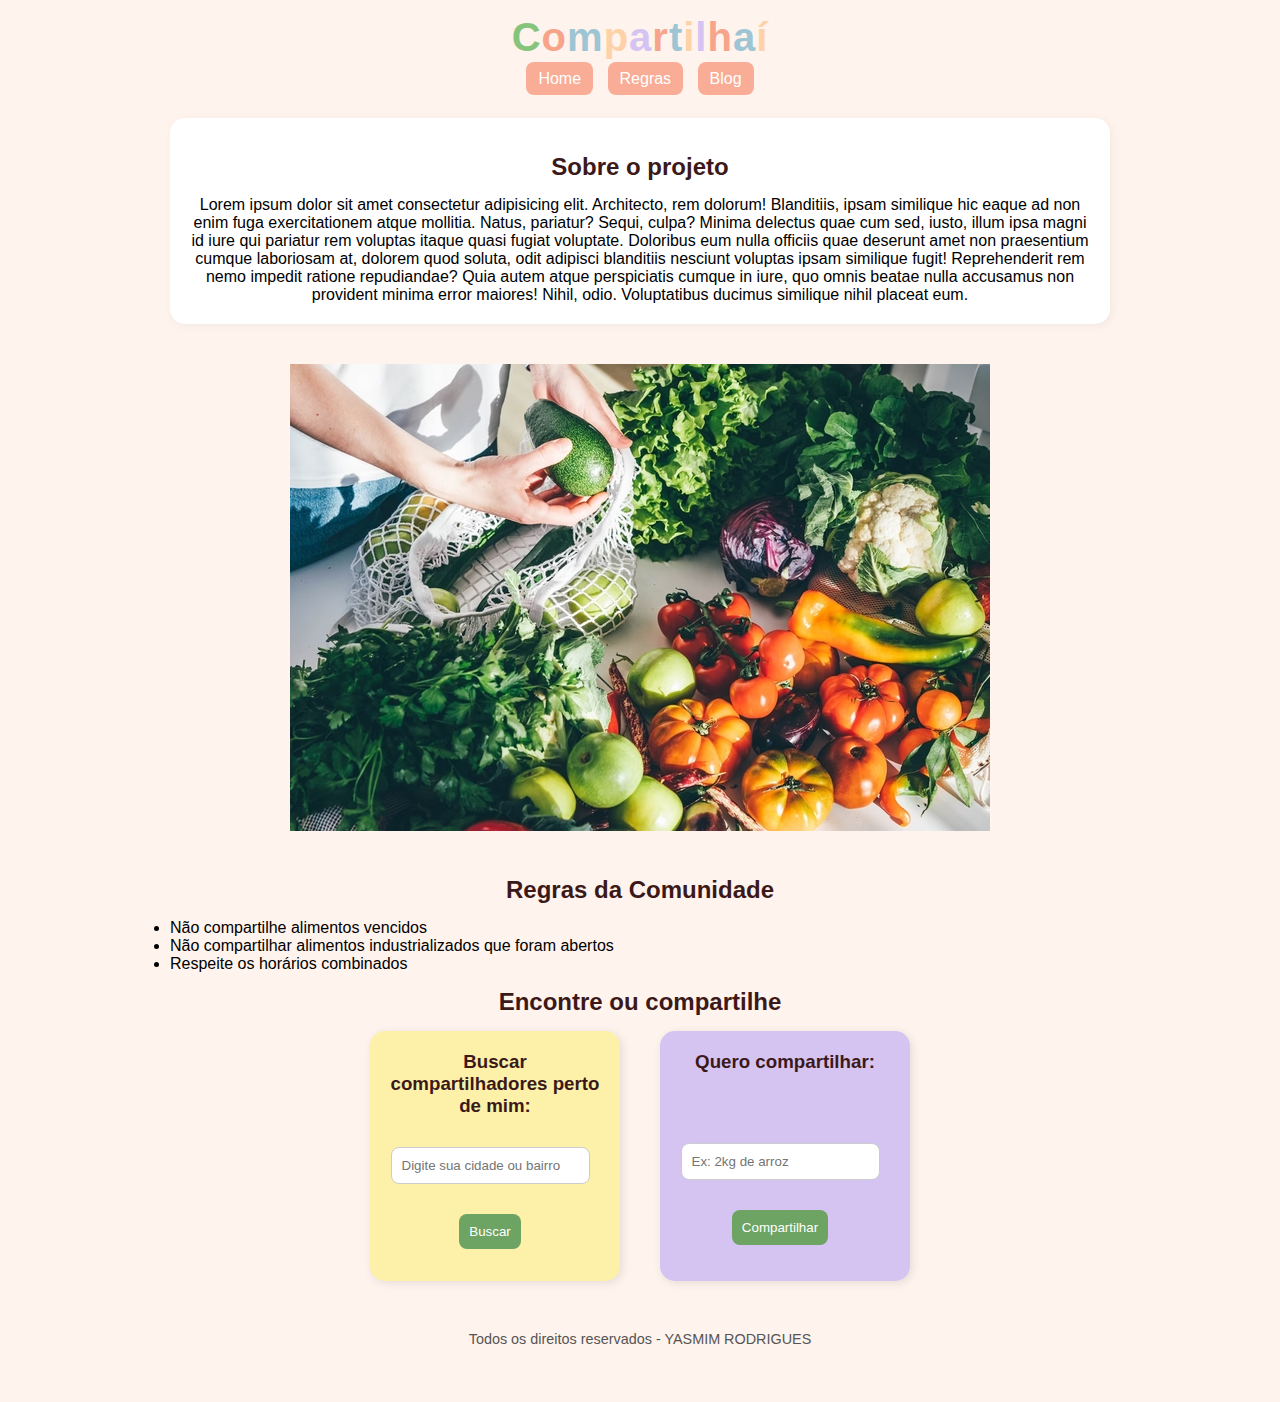
<file: index.html>
<!DOCTYPE html>
<html lang="pt-br">

<head>
  <meta charset="UTF-8">
  <meta name="viewport" content="width=device-width, initial-scale=1.0">
  <title>Compartilhaí</title>
  <link rel="stylesheet" href="meu projeto.css">
</head>

<body>

  <div id="header">
    <div id="logo">
      <span class="c1">C</span><span class="c2">o</span><span class="c3">m</span><span class="c4">p</span><span
        class="c5">a</span><span class="c2">r</span><span class="c3">t</span><span class="c4">i</span><span
        class="c5">l</span><span class="c2">h</span><span class="c3">a</span><span class="c4">í</span>
    </div>

    <div id="menu">
      <a href="index.html">Home</a>
      <a href="index.html#regras">Regras</a>
      <a href="blog.html">Blog</a>
    </div>

    <div id="content">

      <!-- Sobre o projeto -->
      <div class="projeto">
        <h2>Sobre o projeto</h2>

        <p>Lorem ipsum dolor sit amet consectetur adipisicing elit. Architecto, rem dolorum! Blanditiis, ipsam similique
          hic eaque ad non enim fuga exercitationem atque mollitia. Natus, pariatur? Sequi, culpa? Minima delectus quae
          cum sed, iusto, illum ipsa magni id iure qui pariatur rem voluptas itaque quasi fugiat voluptate. Doloribus
          eum nulla officiis quae deserunt amet non praesentium cumque laboriosam at, dolorem quod soluta, odit adipisci
          blanditiis nesciunt voluptas ipsam similique fugit! Reprehenderit rem nemo impedit ratione repudiandae? Quia
          autem atque perspiciatis cumque in iure, quo omnis beatae nulla accusamus non provident minima error maiores!
          Nihil, odio. Voluptatibus ducimus similique nihil placeat eum.</p>

      </div>

      <div>
        <img class="imagem" src="imagens/vege.avif" alt="Imagem ilustrativa">
      </div>

      <div id="regras">
        <h2>Regras da Comunidade</h2>
        <ul>
          <li>Não compartilhe alimentos vencidos</li>
          <li>Não compartilhar alimentos industrializados que foram abertos</li>
          <li>Respeite os horários combinados</li>
    
        </ul>
      </div>


      <!-- Caixas lado a lado -->
      <h2>Encontre ou compartilhe</h2>

      <div id="caixas">
        <div id="left-side">
          <h3>Buscar compartilhadores perto de mim:</h3>
          <input type="text" id="local" placeholder="Digite sua cidade ou bairro">
          <button type="submit">Buscar</button>

        </div>

        <div id="right-side">
          <h3>Quero compartilhar:</h3>
          <input type="text" id="alimento" placeholder="Ex: 2kg de arroz">
          <button type="submit">Compartilhar</button>

        </div>
      </div>

      <div id="footer">
        Todos os direitos reservados - YASMIM RODRIGUES
      </div>

    </div>
</body>

</html>
</file>
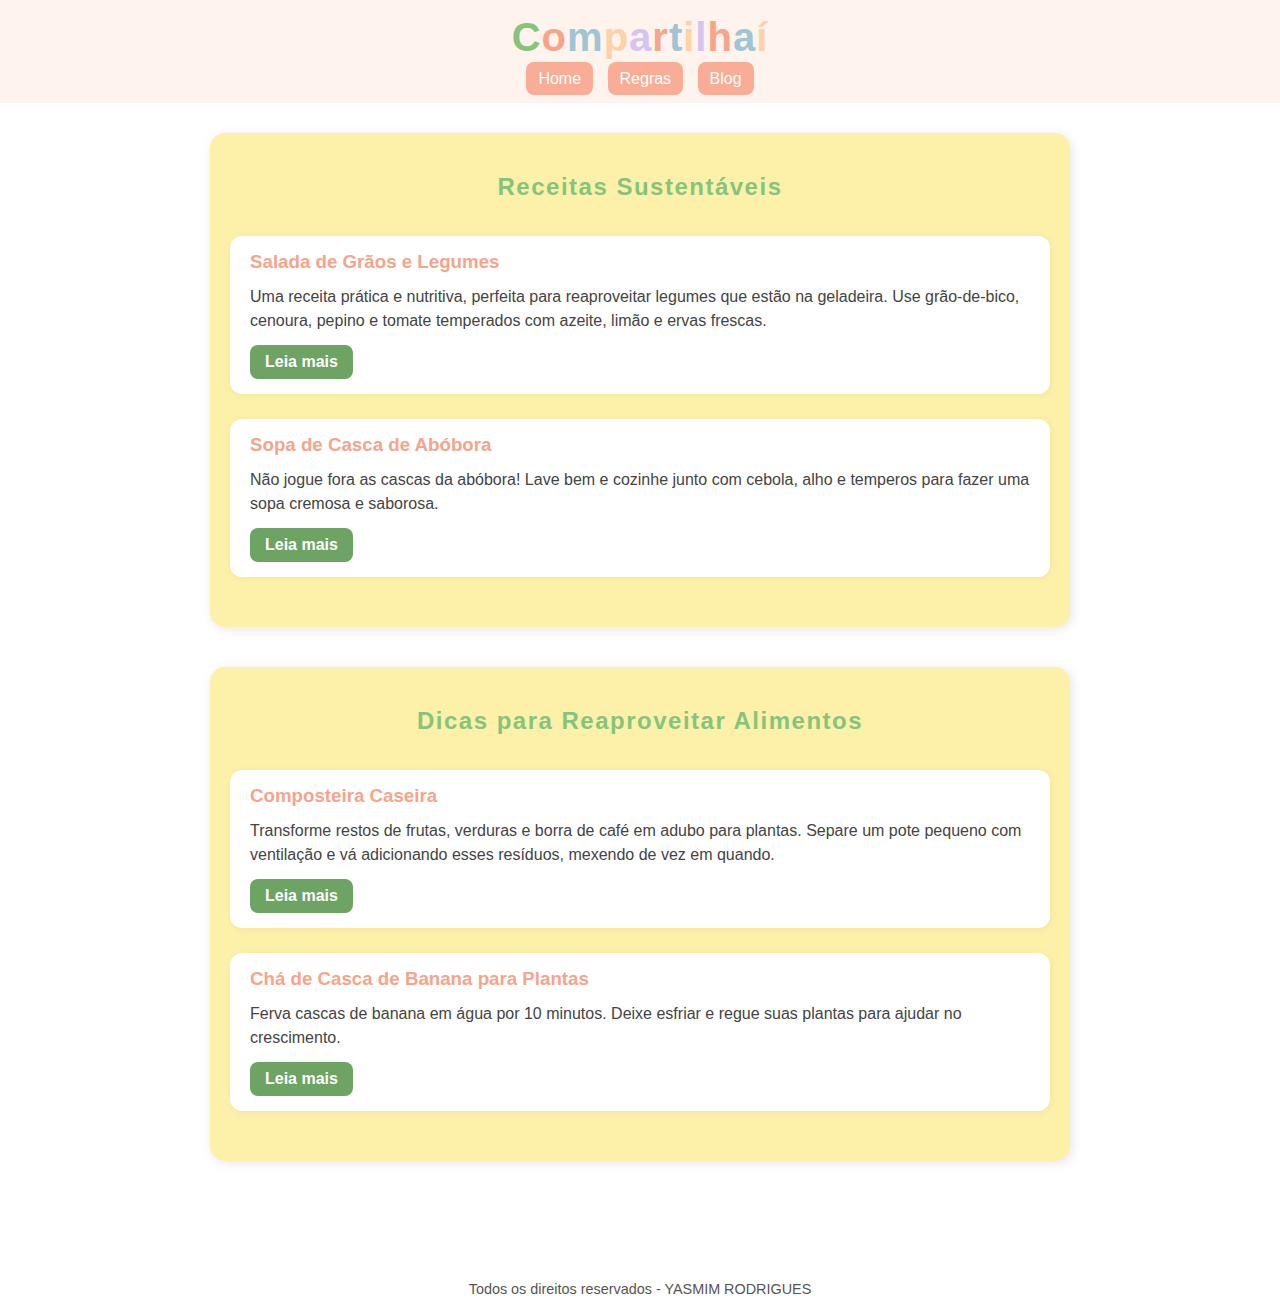
<file: blog.html>
<!DOCTYPE html>
<html lang="pt-br">
<head>
  <meta charset="UTF-8" />
  <meta name="viewport" content="width=device-width, initial-scale=1" />
  <title>Compartilhaí - Blog</title>
  <link rel="stylesheet" href="meu projeto.css" />
  <style>
    /* estilos extras só para blog */
    #content {
      max-width: 900px;
      margin: 0 auto;
      padding: 30px 20px;
    }

    .blog-section {
      background-color: #fdf1a9; /* amarelo claro */
      border-radius: 15px;
      padding: 25px 20px;
      margin-bottom: 40px;
      box-shadow: 2px 2px 12px rgba(0,0,0,0.1);
    }

    .blog-section h2 {
      color: #86c47c; /* verde do logo */
      margin-bottom: 20px;
      font-weight: 700;
      letter-spacing: 1.5px;
    }

    article {
      background: white;
      padding: 15px 20px;
      border-radius: 12px;
      margin-bottom: 25px;
      box-shadow: 1px 1px 8px rgba(0,0,0,0.05);
      transition: transform 0.3s ease;
    }

    article:hover {
      transform: translateY(-5px);
      box-shadow: 2px 4px 14px rgba(0,0,0,0.1);
    }

    article h3 {
      color: #f7a48b; /* cor pêssego do logo */
      margin-bottom: 12px;
    }

    article p {
      color: #444;
      line-height: 1.5;
      font-size: 1rem;
    }

    .btn-leia-mais {
      display: inline-block;
      margin-top: 12px;
      padding: 8px 15px;
      background-color: #6da363;
      color: white;
      border-radius: 8px;
      text-decoration: none;
      font-weight: 600;
      transition: background-color 0.3s ease;
      cursor: pointer;
      user-select: none;
    }

    .btn-leia-mais:hover {
      background-color: #56894a;
    }

    /* Responsivo */
    @media (max-width: 600px) {
      #content {
        padding: 20px 15px;
      }
      article {
        padding: 12px 15px;
      }
    }
  </style>
</head>
<body>

  <div id="header">
    <div id="logo">
      <span class="c1">C</span><span class="c2">o</span><span class="c3">m</span><span class="c4">p</span><span class="c5">a</span><span class="c2">r</span><span class="c3">t</span><span class="c4">i</span><span class="c5">l</span><span class="c2">h</span><span class="c3">a</span><span class="c4">í</span>
    </div>

    <div id="menu">
      <a href="index.html">Home</a>
      <a href="index.html">Regras</a>
      <a href="blog.html">Blog</a>
    </div>
  </div>

  <div id="content">

    <section class="blog-section">
      <h2>Receitas Sustentáveis</h2>

      <article>
        <h3>Salada de Grãos e Legumes</h3>
        <p>Uma receita prática e nutritiva, perfeita para reaproveitar legumes que estão na geladeira. Use grão-de-bico, cenoura, pepino e tomate temperados com azeite, limão e ervas frescas.</p>
        <a class="btn-leia-mais">Leia mais</a>
      </article>

      <article>
        <h3>Sopa de Casca de Abóbora</h3>
        <p>Não jogue fora as cascas da abóbora! Lave bem e cozinhe junto com cebola, alho e temperos para fazer uma sopa cremosa e saborosa.</p>
        <a class="btn-leia-mais">Leia mais</a>
      </article>
    </section>

    <section class="blog-section">
      <h2>Dicas para Reaproveitar Alimentos</h2>

      <article>
        <h3>Composteira Caseira</h3>
        <p>Transforme restos de frutas, verduras e borra de café em adubo para plantas. Separe um pote pequeno com ventilação e vá adicionando esses resíduos, mexendo de vez em quando.</p>
        <a class="btn-leia-mais">Leia mais</a>
      </article>

      <article>
        <h3>Chá de Casca de Banana para Plantas</h3>
        <p>Ferva cascas de banana em água por 10 minutos. Deixe esfriar e regue suas plantas para ajudar no crescimento.</p>
        <a class="btn-leia-mais">Leia mais</a>
      </article>
    </section>

  </div>

  <div id="footer">
    Todos os direitos reservados - YASMIM RODRIGUES
  </div>

</body>
</html>
</file>
<file: meu projeto.css>
* {
  margin: 0;
  padding: 0;
  box-sizing: border-box;
  font-family: sans-serif;
}


/* HEADER */
#header {
  background-color: #fff3ed;
  padding: 15px;
  text-align: center;
   /*og bg color ffdac6*/
}

#logo {
  font-size: 2.5rem;
  font-weight: bold;
  letter-spacing: 1px;
  margin-bottom: 10px;
}

#menu a {
  color: #ffffff;
  background-color: #f9ad96;
  padding: 8px 12px;
  margin: 5px;
  text-decoration: none;
  border-radius: 8px;

 
}

#menu a:hover {
  background-color: #ffffff;
  color: #86c47c;
}

/* LOGO cores */
.c1 { color: #86c47c; }
.c2 { color: #f7a48b; }
.c3 { color: #9ec5d3; }
.c4 { color: #fdd2a9; }
.c5 { color: #d5c3f2; }

/* amarelinho fdf1a9*/

.imagem {
  display: block;
  margin: 30px auto; /* 30px de espaço acima e abaixo */
  max-width: 100%;
  height: auto;
}


/* CONTEÚDO */
#content {
  max-width: 1000px;
  margin: 0 auto;
  padding: 30px;
}

/* SOBRE O PROJETO */
.projeto {
  background-color: #fff;
  padding: 20px;
  border-radius: 15px;
  box-shadow: 2px 2px 10px rgba(0,0,0,0.05);
  margin-bottom: 40px;
  
}

li{
  text-align: left;
}


h2{
    color: #3c1919;
    text-align: center;
    padding: 15px;
}

h3{
    color: #3c1919;
}

/* CAIXAS LADO A LADO */
#caixas {
  display: flex;
  justify-content: center;
  gap: 40px;
  flex-wrap: wrap;
}

#left-side, #right-side {
  width: 250px;
  min-height: 250px;
  padding: 20px;
  border-radius: 15px;
  box-shadow: 2px 2px 10px rgba(0,0,0,0.1);
}

#left-side {
  background-color: #fdf1a9;
  
}

#right-side {
  background-color: #d5c3f2;
}

#right-side h3{
     margin-bottom: 40px;
 
}

input, button {
  padding: 10px;
  margin-top: 30px;
  margin-right: 10px;
  border: 1px solid #ccc;
  border-radius: 8px;
}

button {
  background-color: #6da363;
  color: white;
  border: none;
  cursor: pointer;
}

button:hover {
  background-color: #6da363;
}

/* FOOTER */
#footer {
  margin-top: 40px;
  text-align: center;
  padding: 10px;
  font-size: 0.9rem;
  color: #555;
}
</file>
